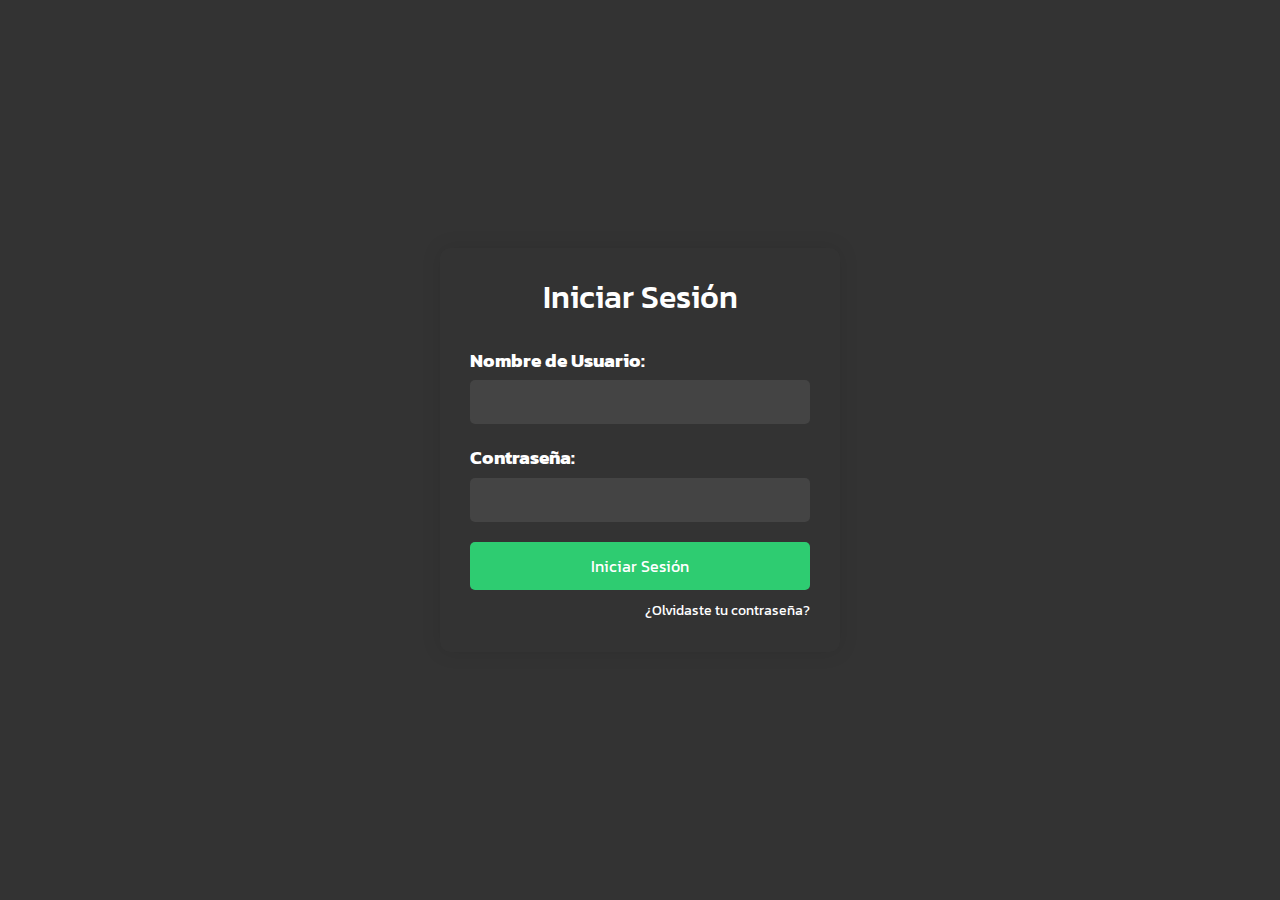
<file: src/main/resources/static/login.html>
<!DOCTYPE html>
<html lang="es">
<head>
    <meta charset="UTF-8">
    <meta name="viewport" content="width=device-width, initial-scale=1.0">
    <title>Iniciar Sesión</title>
    <link href="https://cdn.jsdelivr.net/npm/bootstrap@5.3.0/dist/css/bootstrap.min.css" rel="stylesheet">
    <link rel="stylesheet" href="https://fonts.googleapis.com/css2?family=Kanit:wght@400;700&display=swap">
    <link rel="stylesheet" href="css/stylesLogin.css">
</head>
<body>

    <div class="login-container">
        <h2>Iniciar Sesión</h2>
        <form>
            <div class="form-group">
                <label for="username">Nombre de Usuario:</label>
                <input type="text" id="username" name="username" required>
            </div>

            <div class="form-group">
                <label for="password">Contraseña:</label>
                <input type="password" id="password" name="password" required>
            </div>

            <button type="submit" class="login-btn" onclick="login()">Iniciar Sesión</button>

            <div class="forgot-password">
                <a href="#">¿Olvidaste tu contraseña?</a>
            </div>
        </form>
    </div>

    <script src="https://code.jquery.com/jquery-3.6.4.min.js"></script>
    <script src="https://cdn.jsdelivr.net/npm/bootstrap@5.3.0/dist/js/bootstrap.bundle.min.js"></script>
    <script src="js/login.js"></script>
</body>
</html>
</file>
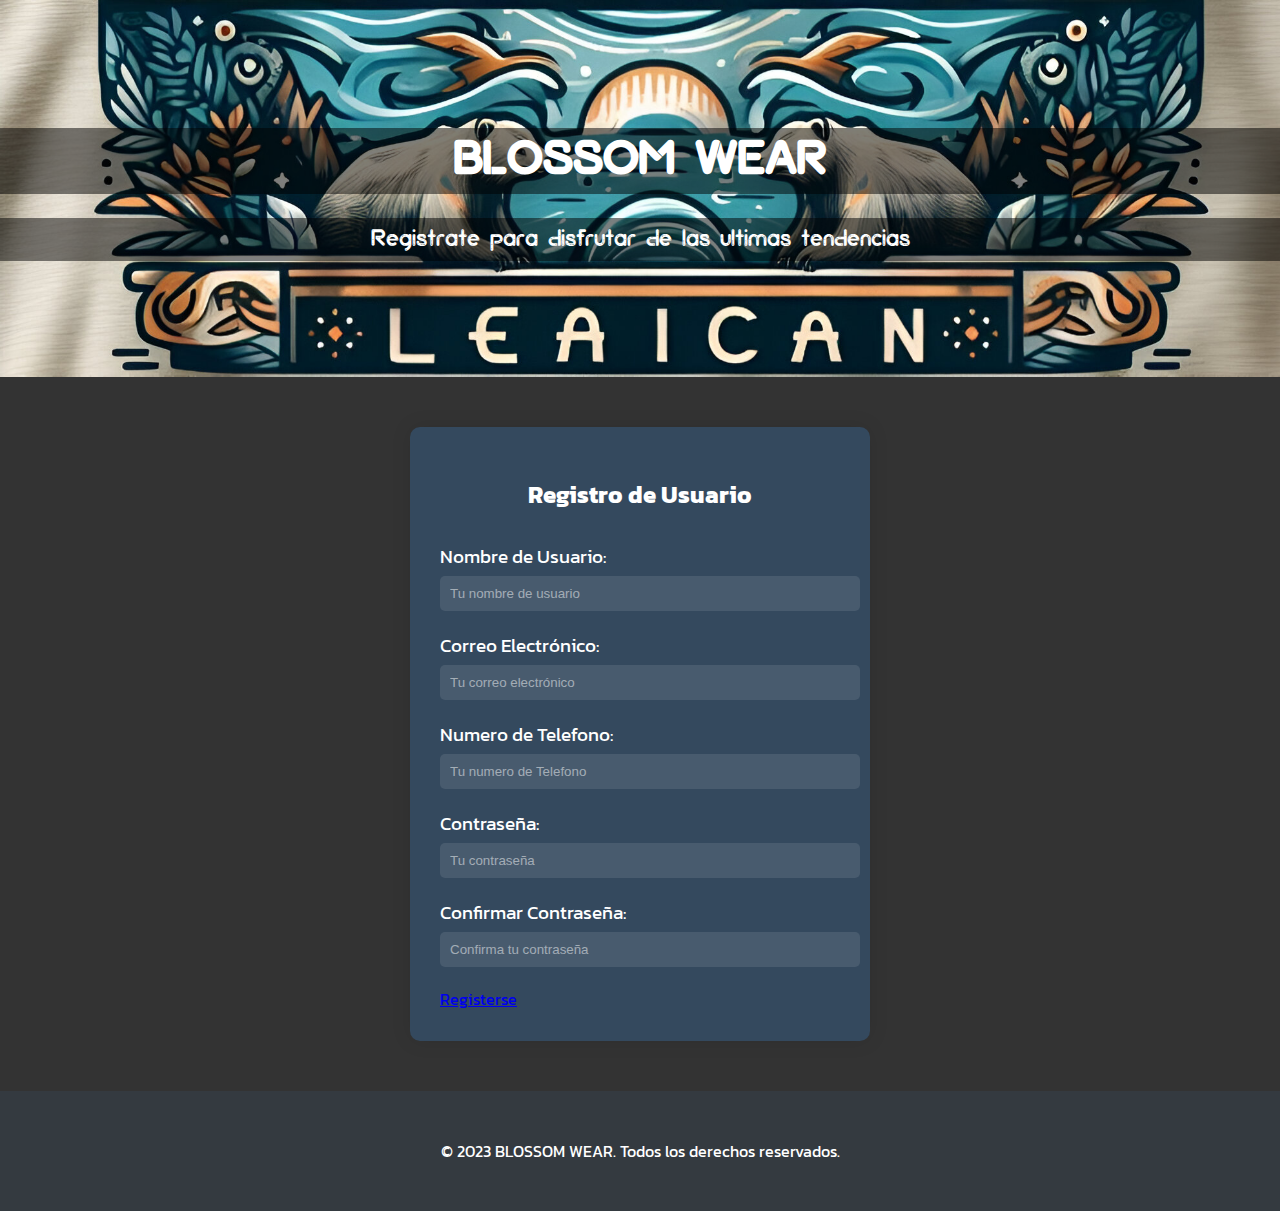
<file: src/main/resources/static/register.html>
<!DOCTYPE html>
<html lang="es">
<head>
    <meta charset="UTF-8">
    <meta name="viewport" content="width=device-width, initial-scale=1.0">
    <title>BLOSSOM WEAR - Registro</title>
    <link rel="stylesheet" href="css/stylesRegistro.css">
    <link rel="stylesheet" href="https://fonts.googleapis.com/css2?family=Kanit:wght@400;700&display=swap">
</head>
<body>

    <header>
        <h1>BLOSSOM WEAR</h1>
        <p>Regístrate para disfrutar de las últimas tendencias</p>
    </header>

    <div class="registration-container">
        <form action="#" method="POST" class="registration-form">
            <h2>Registro de Usuario</h2>

            <div class="form-group">
                <label for="username">Nombre de Usuario:</label>
                <input type="text" id="username" name="username" placeholder="Tu nombre de usuario" required>
            </div>

            <div class="form-group">
                <label for="email">Correo Electrónico:</label>
                <input type="email" id="email" name="email" placeholder="Tu correo electrónico" required>
            </div>

            <div class="form-group">
                <label for="email">Numero de Telefono:</label>
                <input type="tel" id="phoneNumber" name="phoneNumber" placeholder="Tu numero de Telefono" required>
            </div>

            <div class="form-group">
                <label for="password">Contraseña:</label>
                <input type="password" id="password" name="password" placeholder="Tu contraseña" required>
            </div>

            <div class="form-group">
                <label for="confirm-password">Confirmar Contraseña:</label>
                <input type="password" id="confirm-password" name="confirm-password" placeholder="Confirma tu contraseña" required>
            </div>

            <a onclick="register()" href="#" class="btn btn-primary btn-user btn-block">
                Registerse
            </a>
        </form>
    </div>

    <footer>
        <p>&copy; 2023 BLOSSOM WEAR. Todos los derechos reservados.</p>
    </footer>
    <script src="https://code.jquery.com/jquery-3.6.4.min.js"></script>
    <script src="https://cdn.jsdelivr.net/npm/bootstrap@5.3.0/dist/js/bootstrap.bundle.min.js"></script>
    <script src="js/register.js"></script>
</body>
</html>
</file>
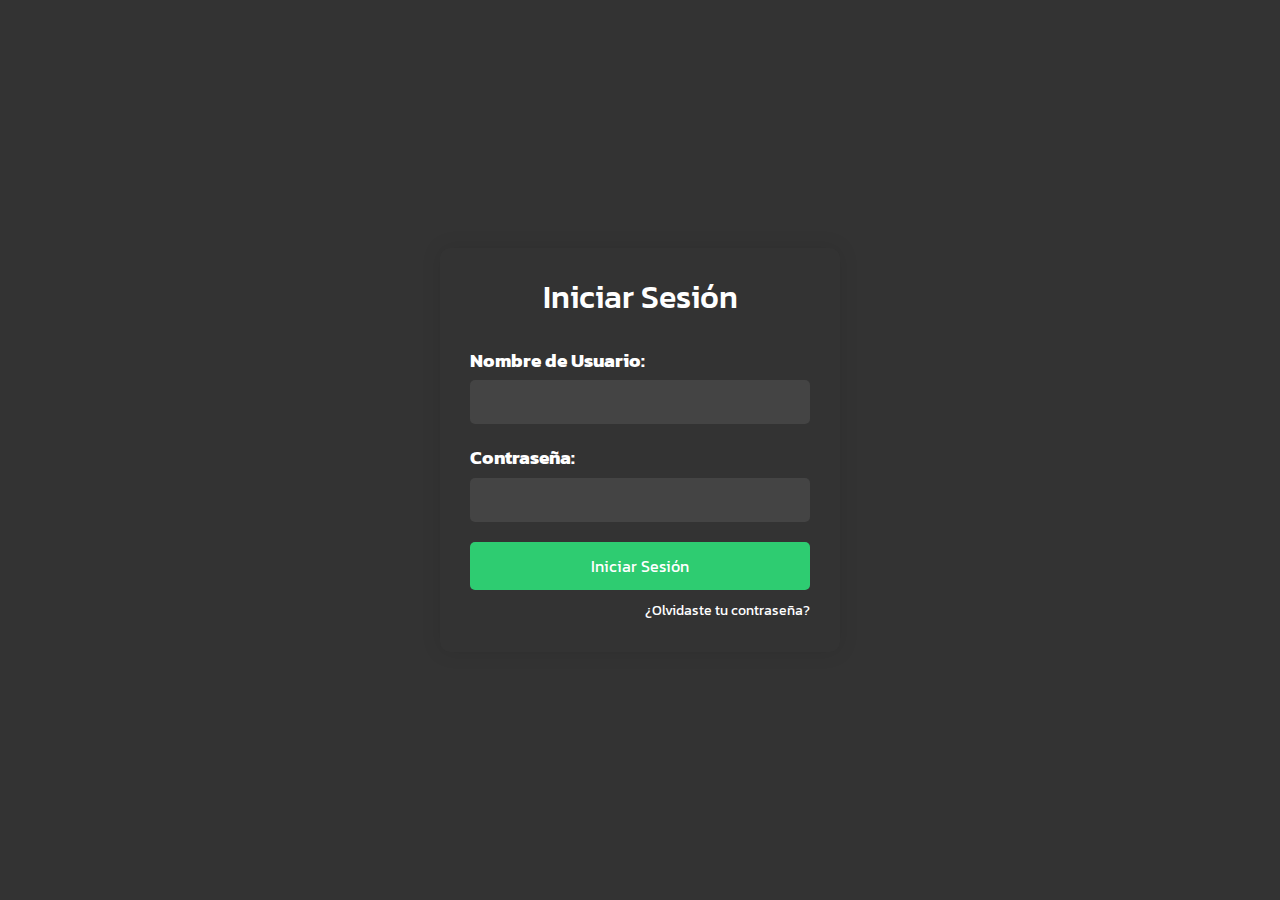
<file: src/main/resources/static/pages/login.html>
<!DOCTYPE html>
<html lang="es">
<head>
    <meta charset="UTF-8">
    <meta name="viewport" content="width=device-width, initial-scale=1.0">
    <title>Iniciar Sesión</title>
    <link href="https://cdn.jsdelivr.net/npm/bootstrap@5.3.0/dist/css/bootstrap.min.css" rel="stylesheet">
    <link rel="stylesheet" href="https://fonts.googleapis.com/css2?family=Kanit:wght@400;700&display=swap">
    <link rel="stylesheet" href="../css/stylesLogin.css">
</head>
<body>

    <div class="login-container">
        <h2>Iniciar Sesión</h2>
        <form>
            <div class="form-group">
                <label for="username">Nombre de Usuario:</label>
                <input type="text" id="username" name="username" required>
            </div>

            <div class="form-group">
                <label for="password">Contraseña:</label>
                <input type="password" id="password" name="password" required>
            </div>

            <button type="submit" class="login-btn">Iniciar Sesión</button>

            <div class="forgot-password">
                <a href="#">¿Olvidaste tu contraseña?</a>
            </div>
        </form>
    </div>

    <script src="https://cdn.jsdelivr.net/npm/bootstrap@5.3.0/dist/js/bootstrap.bundle.min.js"></script>
</body>
</html>
</file>
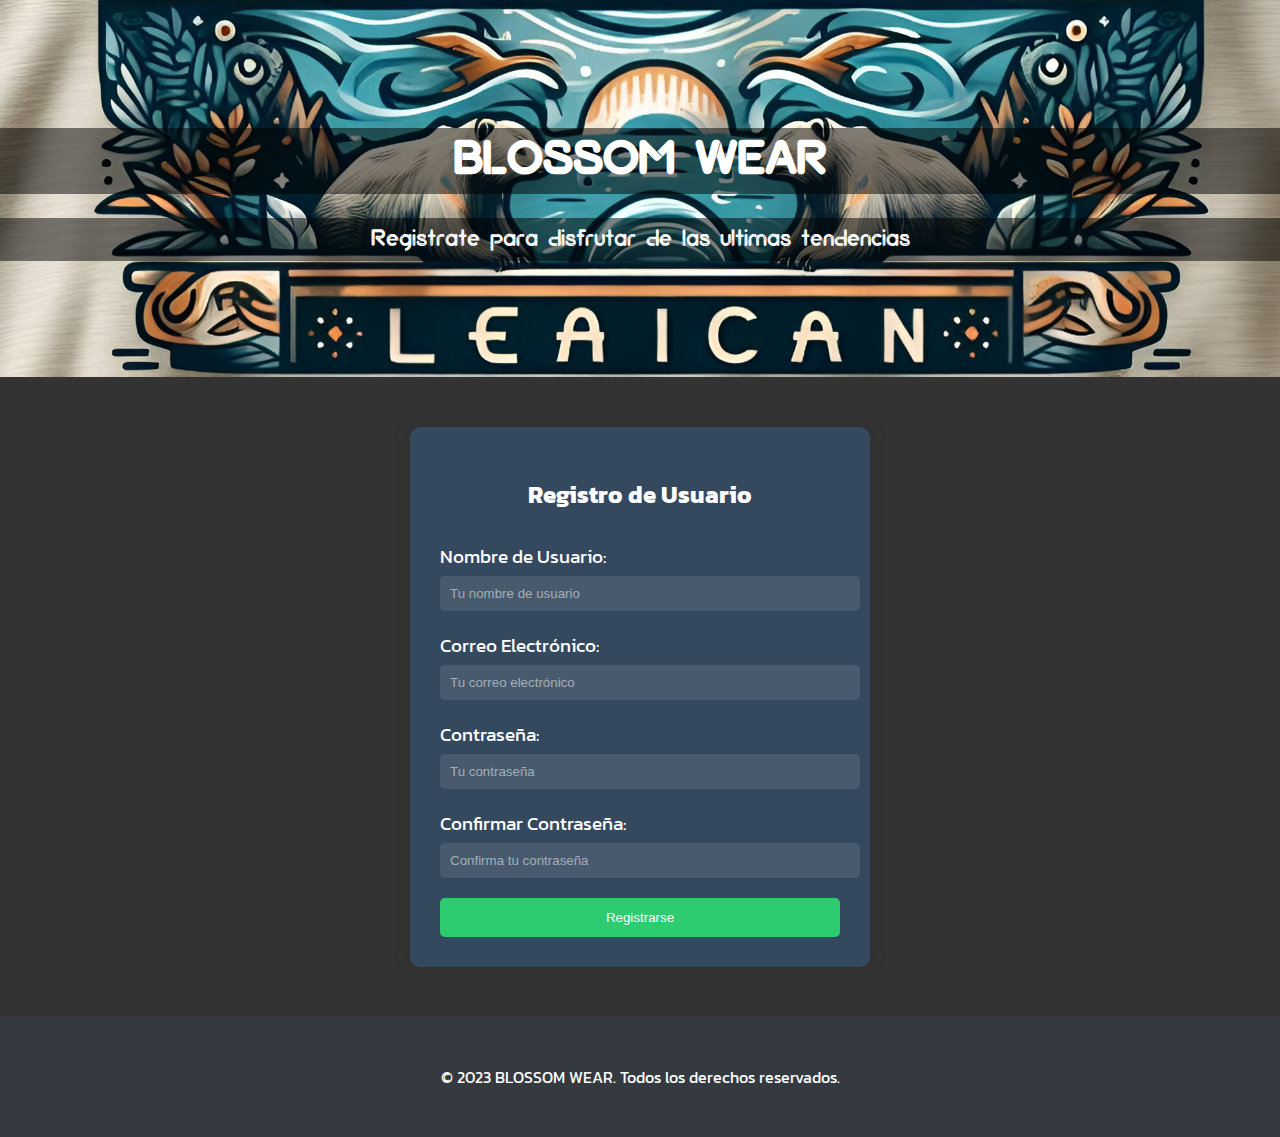
<file: src/main/resources/static/pages/register.html>
<!DOCTYPE html>
<html lang="es">
<head>
    <meta charset="UTF-8">
    <meta name="viewport" content="width=device-width, initial-scale=1.0">
    <title>BLOSSOM WEAR - Registro</title>
    <link rel="stylesheet" href="../css/stylesRegistro.css">
    <link rel="stylesheet" href="https://fonts.googleapis.com/css2?family=Kanit:wght@400;700&display=swap">
</head>
<body>

    <header>
        <h1>BLOSSOM WEAR</h1>
        <p>Regístrate para disfrutar de las últimas tendencias</p>
    </header>

    <div class="registration-container">
        <form action="#" method="POST" class="registration-form">
            <h2>Registro de Usuario</h2>

            <div class="form-group">
                <label for="username">Nombre de Usuario:</label>
                <input type="text" id="username" name="username" placeholder="Tu nombre de usuario" required>
            </div>

            <div class="form-group">
                <label for="email">Correo Electrónico:</label>
                <input type="email" id="email" name="email" placeholder="Tu correo electrónico" required>
            </div>

            <div class="form-group">
                <label for="password">Contraseña:</label>
                <input type="password" id="password" name="password" placeholder="Tu contraseña" required>
            </div>

            <div class="form-group">
                <label for="confirm-password">Confirmar Contraseña:</label>
                <input type="password" id="confirm-password" name="confirm-password" placeholder="Confirma tu contraseña" required>
            </div>

            <button type="submit" class="register-btn">Registrarse</button>
        </form>
    </div>

    <footer>
        <p>&copy; 2023 BLOSSOM WEAR. Todos los derechos reservados.</p>
    </footer>

    <script src="https://cdn.jsdelivr.net/npm/bootstrap@5.3.0/dist/js/bootstrap.bundle.min.js"></script>
</body>
</html>
</file>
<file: src/main/resources/static/css/stylesLogin.css>
body {
    font-family: 'Kanit', sans-serif;
    margin: 0;
    padding: 0;
    background-color: #333;
    height: 100vh;
    display: flex;
    align-items: center;
    justify-content: center;
}

.login-container {
    max-width: 400px;
    width: 100%;
    padding: 30px;
    border-radius: 10px;
    box-shadow: 0 0 20px rgba(0, 0, 0, 0.1);
    background-color: #333; /* Cambiado para que coincida con el fondo general */
    color: #fff;
}

.login-container h2 {
    text-align: center;
    margin-bottom: 30px;
}

.form-group {
    margin-bottom: 20px;
}

.form-group label {
    font-weight: bold;
    font-size: 1.2em;
    color: #fff; /* Cambiado para que coincida con el color de texto general */
}

.form-group input {
    width: 100%;
    padding: 10px;
    border: none;
    border-radius: 5px;
    background-color: #444; /* Cambiado para que coincida con el fondo de productos */
    color: #fff;
    margin-top: 5px;
}

.form-group input::placeholder {
    color: rgba(255, 255, 255, 0.5);
}

.login-btn {
    width: 100%;
    padding: 12px;
    background-color: #2ecc71;
    color: #fff;
    border: none;
    border-radius: 5px;
    cursor: pointer;
    transition: background-color 0.3s ease-in-out;
}

.login-btn:hover {
    background-color: #27ae60;
}

.forgot-password {
    text-align: right;
    margin-top: 10px;
    font-size: 0.9em;
    color: #fff; /* Cambiado para que coincida con el color de texto general */
}

.forgot-password a {
    color: #fff;
    text-decoration: none;
    transition: color 0.3s ease-in-out;
}

.forgot-password a:hover {
    color: #ecf0f1;
}
</file>
<file: src/main/resources/static/css/stylesRegistro.css>
body {
    font-family: 'Kanit', sans-serif;
    margin: 0;
    padding: 0;
    background-color: #333;
}

header {
    background-image: url('../img/cabecera.jpeg');
    background-size: cover;
    font-family: 'Kimono', sans-serif;
    color: #fff;
    padding: 6em 0;
    text-align: center;
}

header h1 {
    font-size: 3em;
    margin-bottom: 20px;
    background-color: rgba(0, 0, 0, 0.5);
    padding: 10px;
    color: #fff;
}

header p {
    font-size: 1.5em;
    margin-bottom: 20px;
    background-color: rgba(0, 0, 0, 0.5);
    padding: 10px;
    color: #fff;
}

.registration-container {
    max-width: 400px;
    margin: auto;
    padding: 30px;
    border-radius: 10px;
    box-shadow: 0 0 20px rgba(0, 0, 0, 0.1);
    background-color: #34495e;
    color: #fff;
    margin-top: 50px;
    margin-bottom: 50px;
}

.registration-form h2 {
    text-align: center;
    margin-bottom: 30px;
}

.form-group {
    margin-bottom: 20px;
}

.form-group label {
    font-size: 1.2em;
}

.form-group input {
    width: 100%;
    padding: 10px;
    border: none;
    border-radius: 5px;
    background-color: rgba(255, 255, 255, 0.1);
    color: #fff;
    margin-top: 5px;
}

.form-group input::placeholder {
    color: rgba(255, 255, 255, 0.5);
}

.register-btn {
    width: 100%;
    padding: 12px;
    background-color: #2ecc71;
    color: #fff;
    border: none;
    border-radius: 5px;
    cursor: pointer;
    transition: background-color 0.3s ease-in-out;
}

.register-btn:hover {
    background-color: #27ae60;
}

footer {
    background-color: #343a40;
    color: #fff;
    text-align: center;
    padding: 3em 0;
}

footer p {
    margin: 0;
}

@font-face {
    font-family: 'Kimono';
    src: local('Kimono'), url('../fonts/Kimono.woff') format('woff'), url('../fonts/Kimono.ttf') format('ttf');
    font-weight: 400; /* Puedes ajustar según las variantes de tu fuente (por ejemplo, 400, 700, etc.) */
    font-style: normal;
}
</file>
